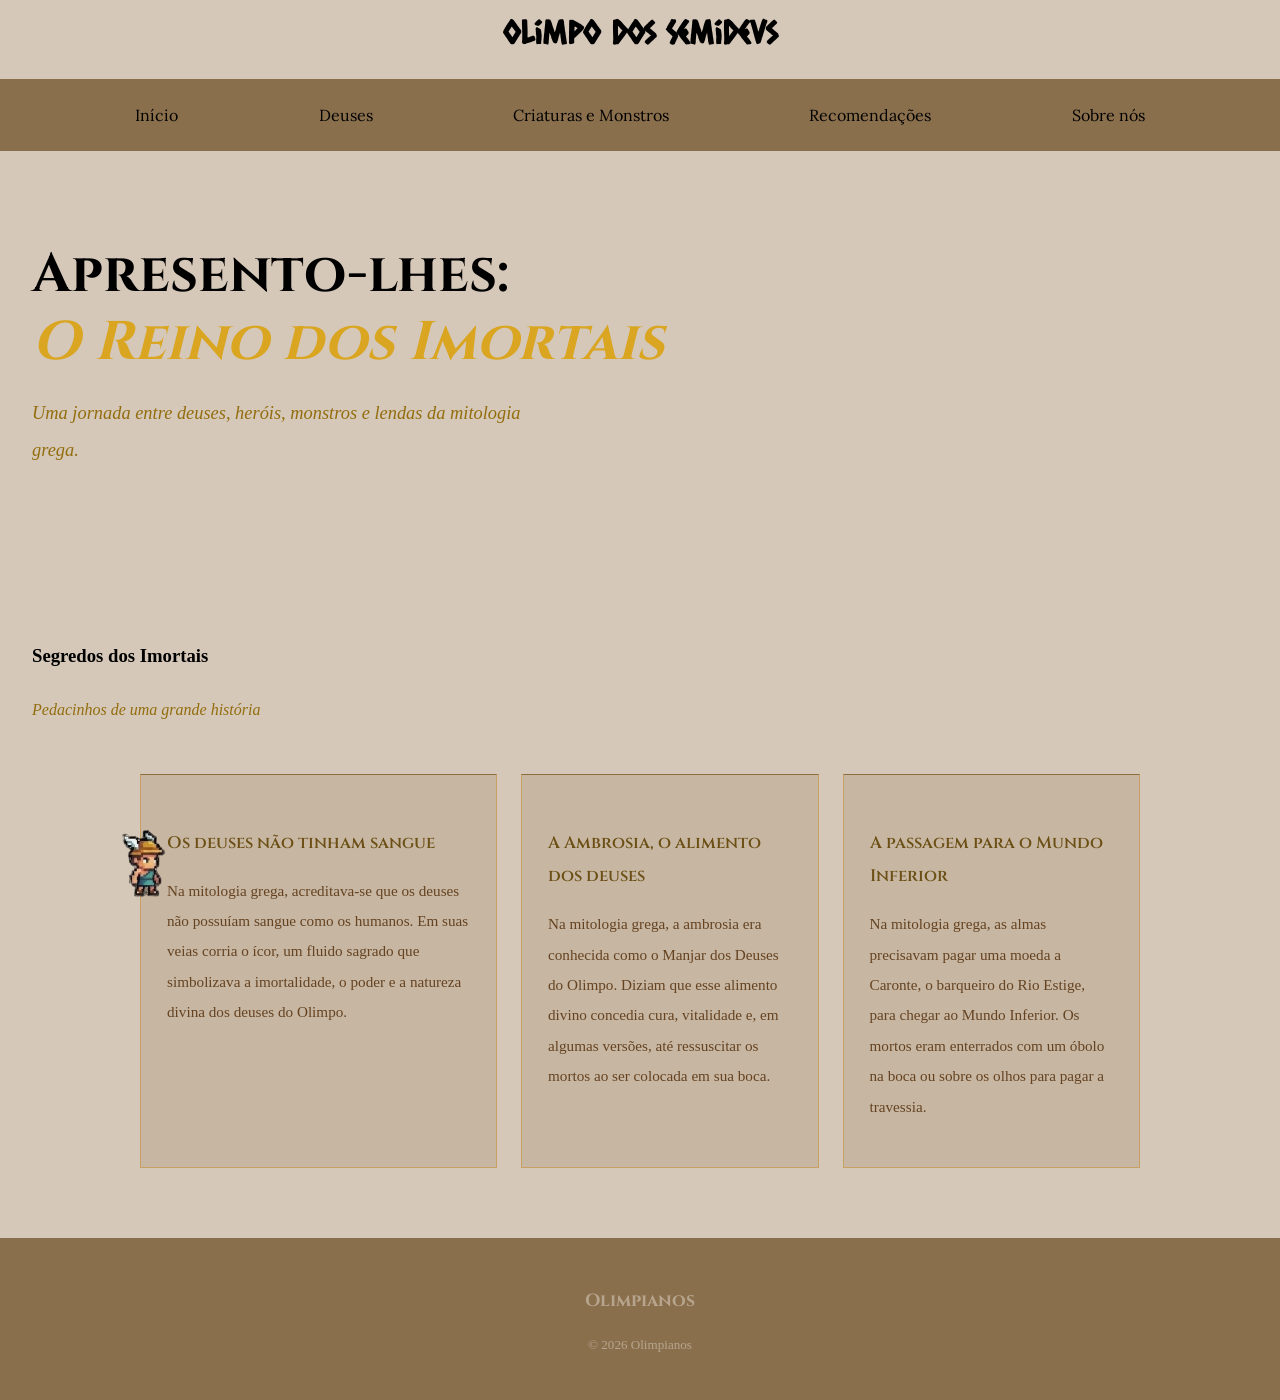
<file: index.html>
<!DOCTYPE html>
<html lang="pt-BR">
<head>
 <meta charset="UTF-8">
 <meta name="viewport" content="width=device-width, initial-scale=1.0">
 <link rel="stylesheet" href="estilo.css">
  <link
        href="https://fonts.googleapis.com/css2?family=Caesar+Dressing&family=Cinzel:wght@400..900&family=Lora:ital,wght@0,400..700;1,400..700&display=swap"
        rel="stylesheet">
 <title>Olimpo</title>
  <link rel="icon" type="image/png" href="logo.png">

 
</head>
<body>
     <header>
        <h1>Olimpo dos Semidevs</h1>
        <nav id="menu">
            <a href="index.html">Início</a>
            <a href="deuses.html">Deuses</a>
            <a href="monstros.html">Criaturas e Monstros</a>
            <a href="recomedacoes.html">Recomendações</a>
            <a href="autores.html">Sobre nós</a>
        </nav>
    </header>
    

  
  <section class="rostinho">
       <img id="shimeji" src="imgs shimeji/parado.png" alt="shimeji">
    <h2>Apresento-lhes:<br><span>O Reino dos Imortais</span></h2>
    <p>Uma jornada entre deuses, heróis, monstros e lendas da mitologia grega.</p>
  
  </section>
  <section class="curiosidades">
    <div class="curiosidades-header">
      <h3>Segredos dos Imortais </h3>
      <p>Pedacinhos de uma grande história</p>
    </div>
    <div class="cards-grid">

      <div class="card">
        <h4>Os deuses não tinham sangue</h4>
        <p>Na mitologia grega, acreditava-se que os deuses não possuíam sangue como os humanos. Em suas veias corria o ícor, um fluido sagrado que simbolizava a imortalidade, o poder e a natureza divina dos deuses do Olimpo.</p>
      </div>

      <div class="card">
        <h4>A Ambrosia, o alimento dos deuses</h4>
        <p>Na mitologia grega, a ambrosia era conhecida como o Manjar dos Deuses do Olimpo. Diziam que esse alimento divino concedia cura, vitalidade e, em algumas versões, até ressuscitar os mortos ao ser colocada em sua boca.</p>
      </div>

      <div class="card">
        <h4>A passagem para o Mundo Inferior</h4>
        <p>Na mitologia grega, as almas precisavam pagar uma moeda a Caronte, o barqueiro do Rio Estige, para chegar ao Mundo Inferior.
            Os mortos eram enterrados com um óbolo na boca ou sobre os olhos para pagar a travessia.</p>
      </div>

    </div>
  </section>
  <footer>
    <p class="footer-logo">Olimpianos</p>
    <p>©️ 2026 Olimpianos</p>
  </footer>


</body>
</html>
</file>
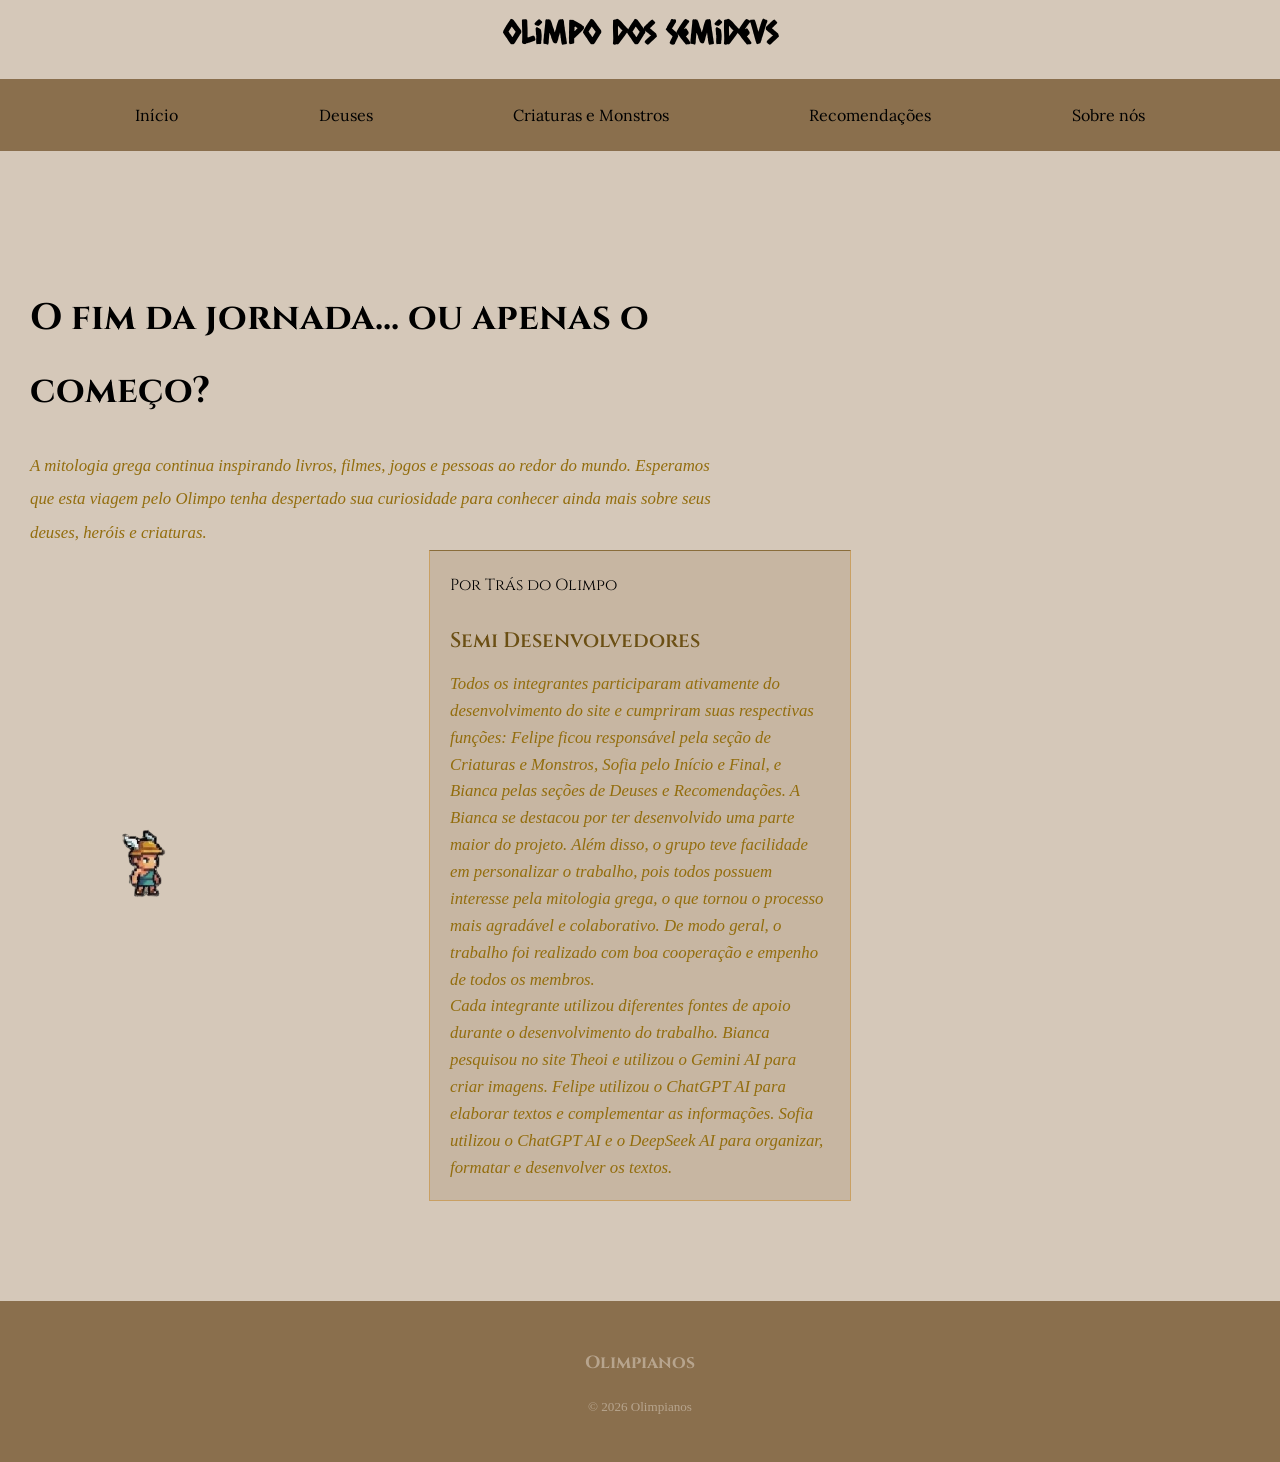
<file: autores.html>
<!DOCTYPE html>
<html lang="pt-BR">
<head>
    <meta charset="UTF-8">
    <meta name="viewport" content="width=device-width, initial-scale=1.0">
    <link rel="stylesheet" href="estilo5.css">
    <title>Sobre nós</title>
    <link rel="icon" type="image/png" href="logo.png">
    <link rel="stylesheet" href="estilo5.css">
     <link
        href="https://fonts.googleapis.com/css2?family=Caesar+Dressing&family=Cinzel:wght@400..900&family=Lora:ital,wght@0,400..700;1,400..700&display=swap"
        rel="stylesheet">
</head>
<body>
     <header>
         <img id="shimeji" src="imgs shimeji/parado.png" alt="shimeji">
        <h1>Olimpo dos Semidevs</h1>
        <nav id="menu">
            <a href="index.html">Início</a>
            <a href="deuses.html">Deuses</a>
            <a href="monstros.html">Criaturas e Monstros</a>
            <a href="recomedacoes.html">Recomendações</a>
            <a href="autores.html">Sobre nós</a>
        </nav>
    </header>
    <section class="final">

    <h2>O fim da jornada... ou apenas o começo?</h2>

    <p>
        A mitologia grega continua inspirando livros, filmes, jogos e pessoas
        ao redor do mundo. Esperamos que esta viagem pelo Olimpo tenha despertado
        sua curiosidade para conhecer ainda mais sobre seus deuses, heróis e criaturas.
    </p>

    <div class="card-destaque">

    <span class="tag"></span>Por Trás do Olimpo</span>
    
    <h3>Semi Desenvolvedores</h3>

    <p>
        Todos os integrantes participaram ativamente do desenvolvimento do site e cumpriram suas respectivas funções: Felipe ficou responsável pela seção de Criaturas e Monstros, Sofia pelo Início e Final, e Bianca pelas seções de Deuses e Recomendações.

A Bianca se destacou por ter desenvolvido uma parte maior do projeto. Além disso, o grupo teve facilidade em personalizar o trabalho, pois todos possuem interesse pela mitologia grega, o que tornou o processo mais agradável e colaborativo.
De modo geral, o trabalho foi realizado com boa cooperação e empenho de todos os membros.
</p>
<p>Cada integrante utilizou diferentes fontes de apoio durante o desenvolvimento do trabalho.
    Bianca pesquisou no site Theoi e utilizou o Gemini AI para criar imagens. 
    Felipe utilizou o ChatGPT AI para elaborar textos e complementar as informações.
    Sofia utilizou o ChatGPT AI e o DeepSeek AI para organizar, formatar e desenvolver os textos.
</p>


</div>

</section>
  <footer>
    <p class="footer-logo">Olimpianos</p>
    <p>©️ 2026 Olimpianos</p>
  </footer>
    
</body>
</html>
</file>
<file: estilo.css>
body {
    color: black;
    background: #d5c8b9;
    line-height: 2;
    font-family: 'EB Garamond', serif;
    margin: 0;
}

nav {
  background-color: #8a6f4d;
  padding: 20px;
}

#menu {
  display: flex;
  justify-content: space-evenly;
  align-items: center;
  gap: 25px;
  font-family: "Lora", serif;
}

#menu a {
  color: black;
  text-decoration: none;
}

#menu a:hover {
  color: #1a2536;
  border-bottom: 2px solid #c9a063;
}

header h1 {
    text-align: center;
    margin: 0 0 15px;
    font-family: "Caesar dressing", serif;
}

h1 {
    display: block;
    font-size: 2em;
    margin-block-start: 0.67em;
    margin-block-end: 0.67em;
    margin-inline-start: 0px;
    margin-inline-end: 0px;
    font-weight: bold;
    unicode-bidi: isolate;
}


 
#shimeji {
  position: fixed;
  bottom: 0;
  left: 100px;
  width: 96px;
  user-select: none;
  cursor: grab;
  z-index: 999999;
  transition: transform 0.15s linear;
}
.rostinho {
    padding: 90px 32px 70px;
    text-align: left;
    background: #d5c8b9;
    position: relative;
}
 

.rostinho h2 {
    font-family: 'Cinzel', serif;
    font-size: clamp(2rem, 5vw, 3.4rem);
    font-weight: 700;
    line-height: 1.25;
    max-width: 680px;
    margin: 0 0 18px;
    color: black;
}
 
.rostinho h2 span {
    color: goldenrod;
    font-style: italic;
}
 
.rostinho p {
    font-family: 'EB Garamond', serif;
    font-style: italic;
    font-size: 1.15rem;
    color: rgb(147, 109, 13);
    max-width: 520px;
    margin: 0 0 10px;
}
 

.curiosidades {
    padding: 70px 32px;
    background: #d5c8b9;
}
 
.curiosidades-header {
    text-align: left;
    max-width: 560px;
    margin: 0 0 48px;
}
 
.curiosidades-header h2 {
    font-family: 'Cinzel', serif;
    font-size: clamp(1.5rem, 3vw, 2.1rem);
    font-weight: 700;
    margin-bottom: 10px;
    color: #6b4f14;
}
 
.curiosidades-header p {
    color: rgb(147, 109, 13);
    font-size: 1rem;
    font-style: italic;
}
.cards-grid {
    display: grid;
    grid-template-columns: 1.2fr 1fr 1fr;
    gap: 24px;
    max-width: 1000px;
    margin: 0 auto;
}
 
.card {
    background: #c7b6a2;;
    padding: 30px 26px;
    border: 1px solid #c9a063;
    border-top: 1px solid #8a6d3b;
    position: relative;
}
 
.card h4 {
    font-family: 'Cinzel', serif;
    font-size: 1.05rem;
    font-weight: 600;
    margin-bottom: 10px;
    color: #6b4f14;
}
 
.card p {
    color: rgb(101, 67, 33);
    font-size: 0.95rem;
    font-family: 'EB Garamond', serif;
}

footer {
    background: #8a6f4d;
    color: #d5c8b9;
    padding: 28px 32px;
    text-align: center;
}

.footer-logo {
    font-family: 'Cinzel', serif;
    font-size: 1.1rem;
    font-weight: 700;
    margin-bottom: 6px;
}

footer p {
    font-family: 'EB Garamond', serif;
    font-size: 0.82rem;
    opacity: 0.6;
}
</file>
<file: estilo5.css>
nav {
  background-color: #8a6f4d;
  padding: 20px;
}

#menu {
  display: flex;
  justify-content: space-evenly;
  align-items: center;
  gap: 25px;
  font-family: "Lora", serif;
}

#menu a {
  color: black;
  text-decoration: none;
}

#menu a:hover {
  color: #1a2536;
  border-bottom: 2px solid #c9a063;
}

header h1 {
    text-align: center;
    margin: 0 0 15px;
    font-family: "Caesar dressing", serif;
}



#shimeji {
  position: fixed;
  bottom: 0;
  left: 100px;
  width: 96px;
  user-select: none;
  cursor: grab;
  z-index: 999999;
  transition: transform 0.15s linear;
}

body {
    color: black;
    background: #d5c8b9;
    line-height: 2;
    font-family: 'Cinzel', serif;
    margin: 0;
}

.card-destaque {
    background:#c7b6a2;;
    padding: 18px 20px;
    border: 1px solid #c9a063;
    border-top: 1px solid #8a6d3b;
    max-width: 380px;
    margin: 0 auto;
    position: relative;
}

.card-destaque h3 {
    font-family: 'Cinzel', serif;
    font-weight: 600;
    color: #6b4f14;
    margin-bottom: 8px;
    font-size: 1.3rem;
}

.card-destaque p {
    font-family: 'EB Garamond', serif;
    font-style: italic;
    color: rgb(101, 67, 33);
    margin-bottom: 12px;
    line-height: 1.6;
    font-size: 0.95rem;
}

.final {
    padding: 100px 30px;
    text-align: left;
    background: #d5c8b9;
}

.final h2 {
    font-family: 'Cinzel', serif;
    font-weight: 700;
    font-size: clamp(1.5rem, 3vw, 2.3rem);
    margin-bottom: 20px;
    color: black;
    max-width: 700px;
}

.final p {
    font-family: 'EB Garamond', serif;
    font-style: italic;
    max-width: 700px;
    margin: 0;
    color: rgb(147, 109, 13);
    font-size: 1.05rem;
}

footer {
    background: #8a6f4d;
    color: #d5c8b9;
    padding: 28px 32px;
    text-align: center;
}

.footer-logo {
    font-family: 'Cinzel', serif;
    font-size: 1.1rem;
    font-weight: 700;
    margin-bottom: 6px;
}

footer p {
    font-family: 'EB Garamond', serif;
    font-size: 0.82rem;
    opacity: 0.6;
}

footer {
    background: #8a6f4d;
    color: #d5c8b9;
    padding: 28px 32px;
    text-align: center;
}

.footer-logo {
    font-family: 'Cinzel', serif;
    font-size: 1.1rem;
    font-weight: 700;
    margin-bottom: 6px;
}

footer p {
    font-family: 'EB Garamond', serif;
    font-size: 0.82rem;
    opacity: 0.6;
}
</file>
